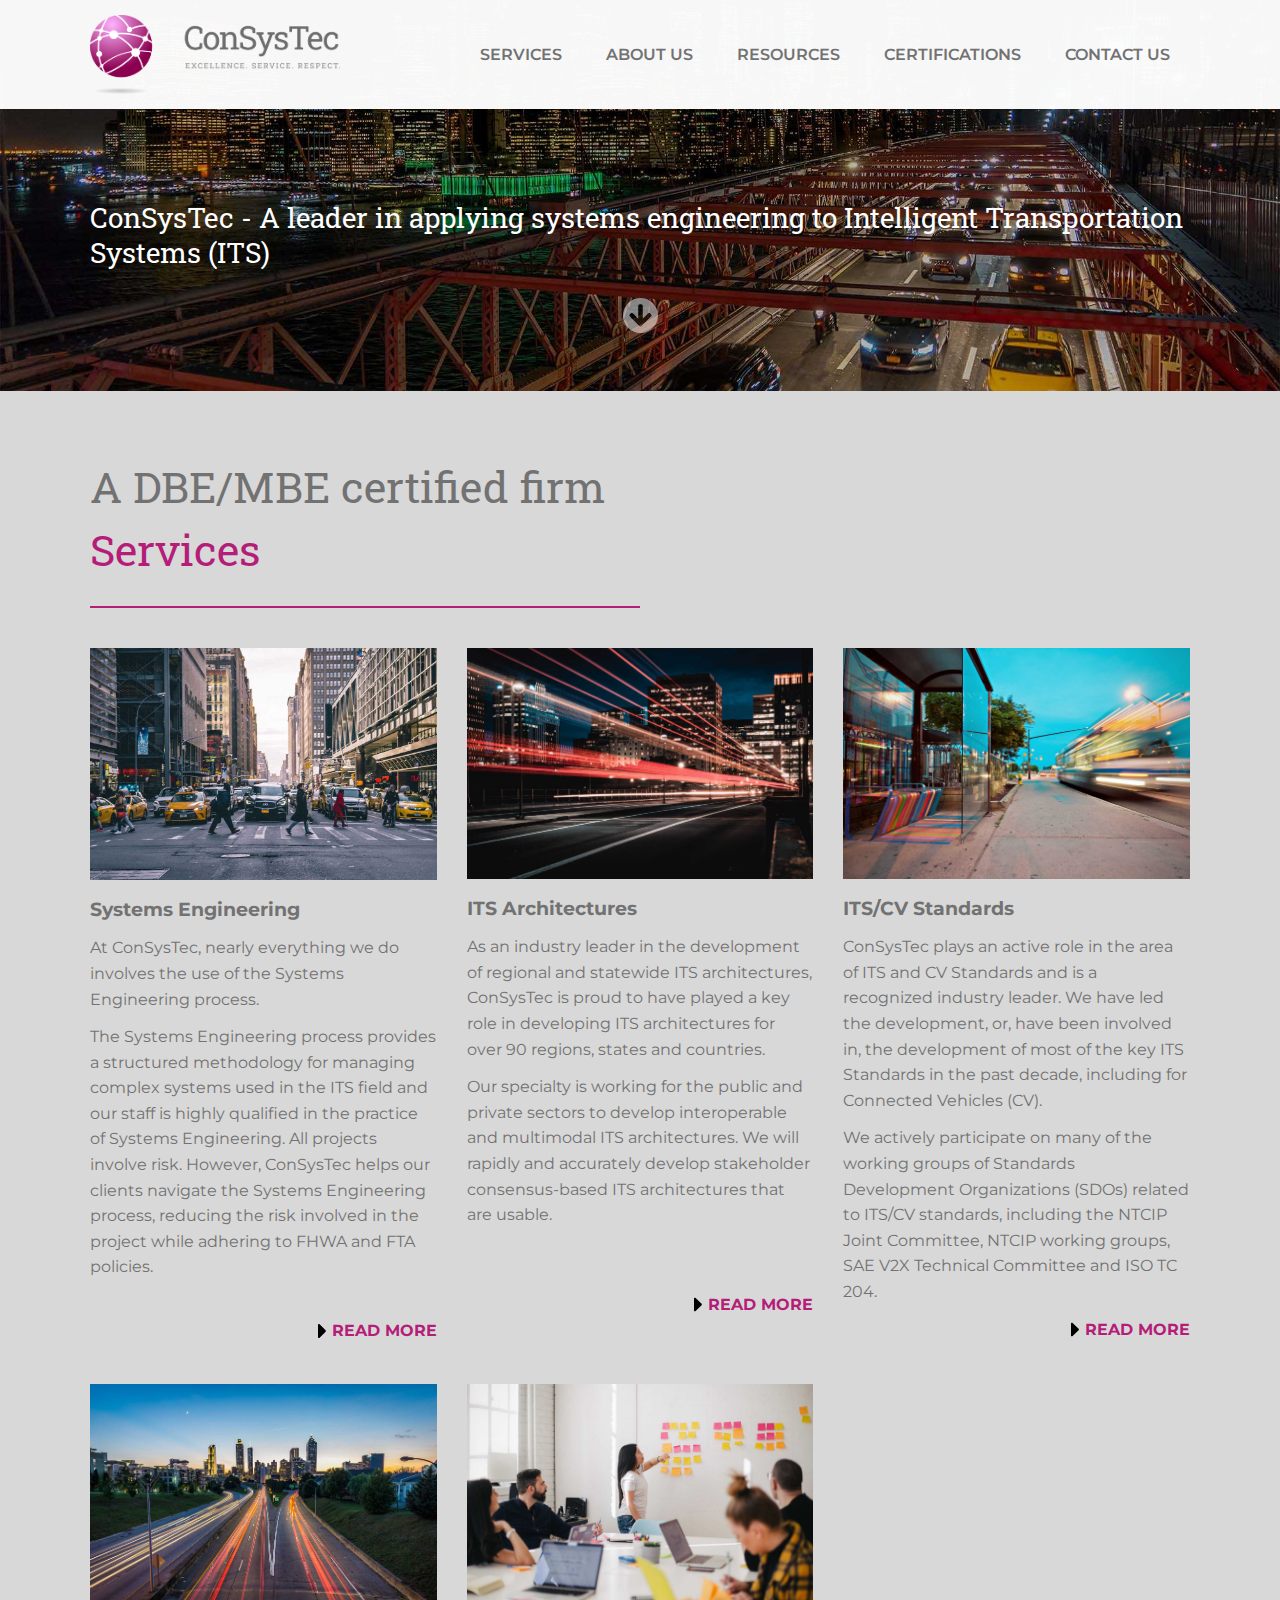
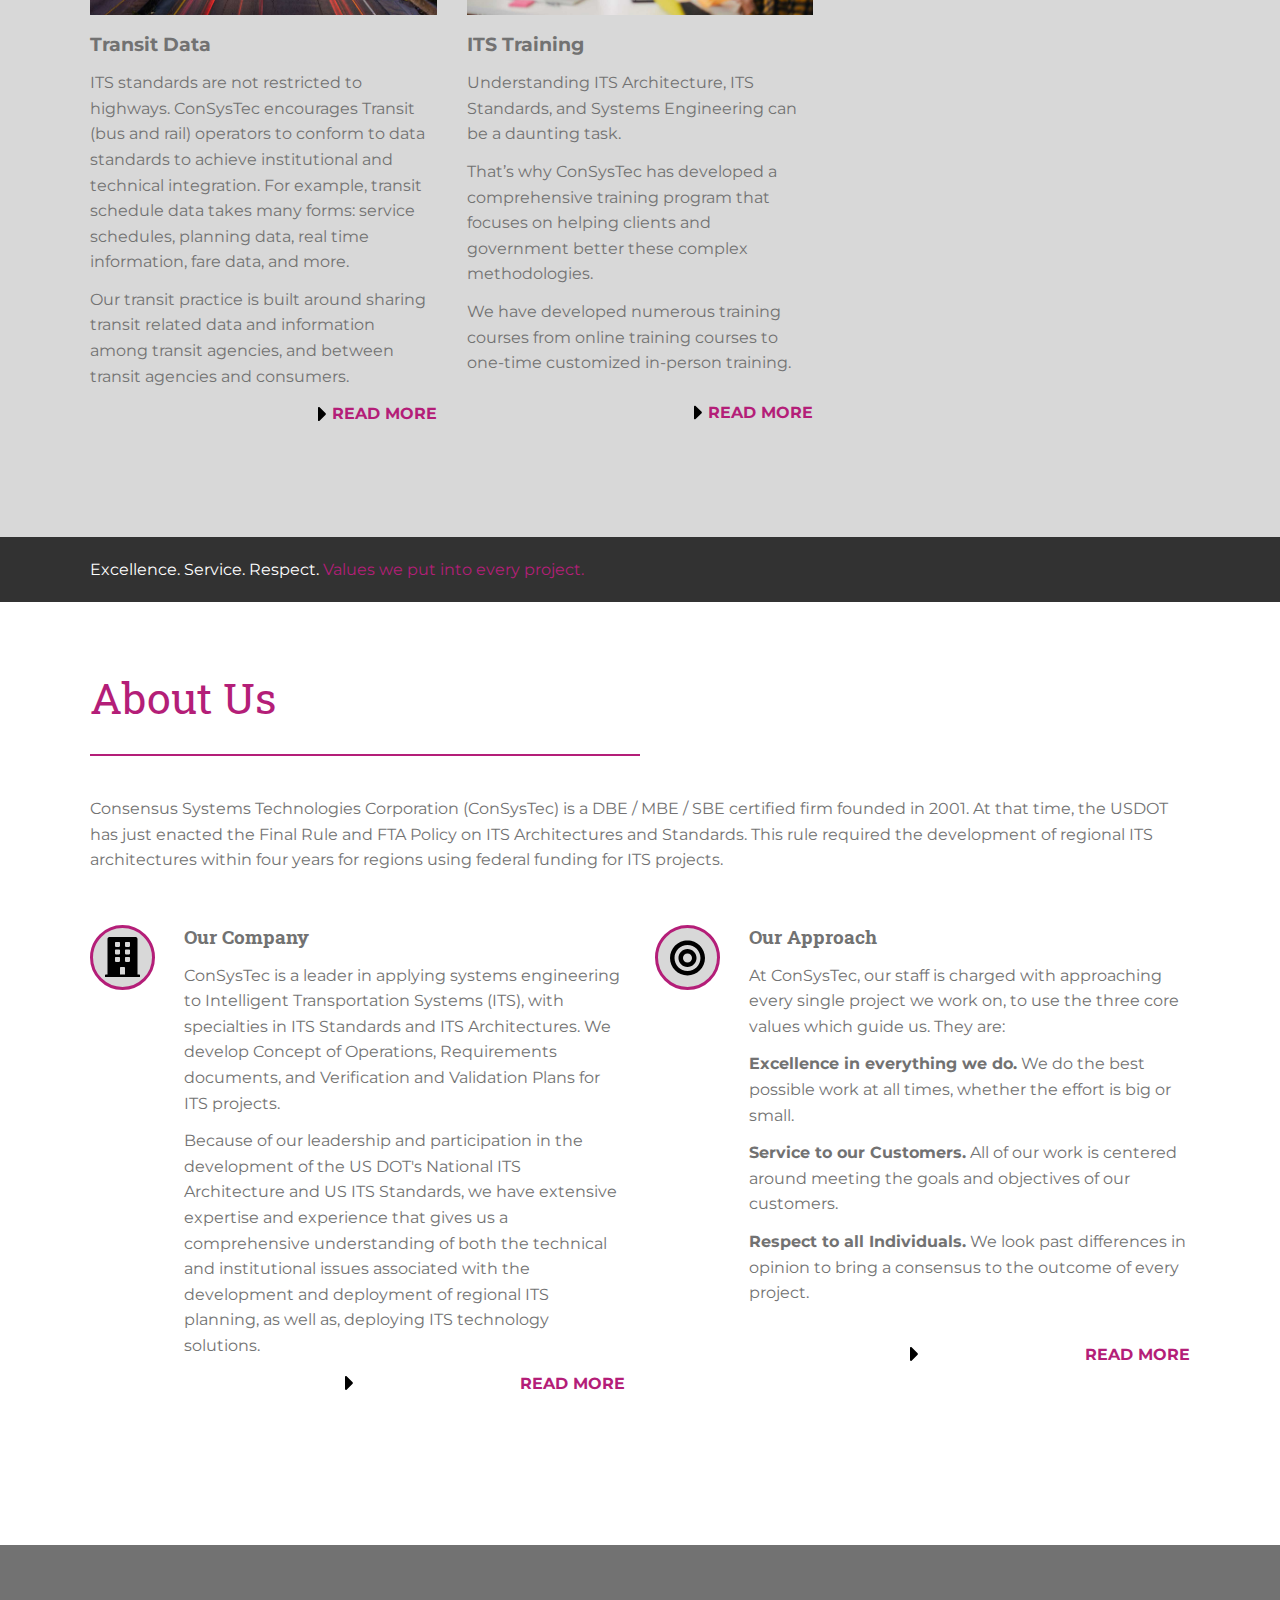
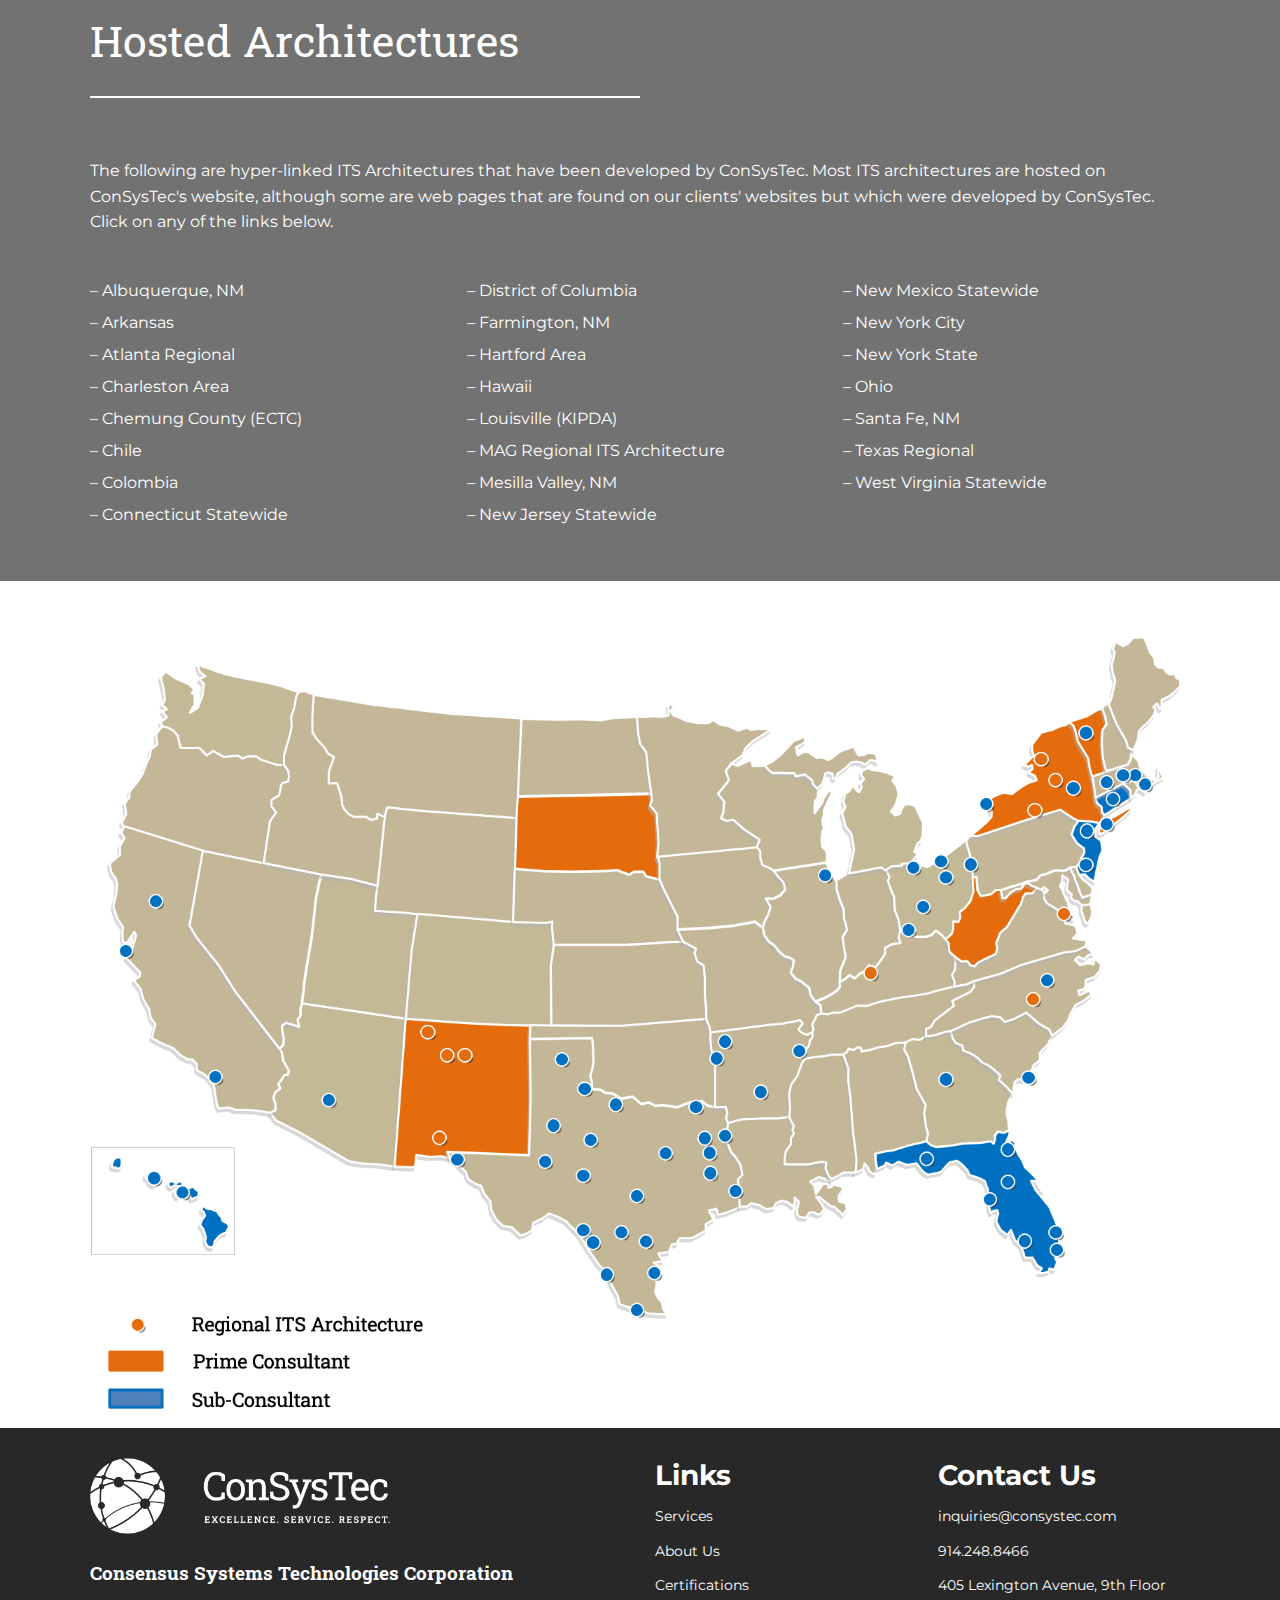
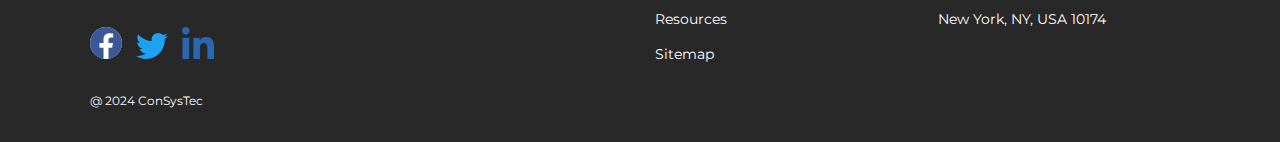
<file: index.html>
<!DOCTYPE html>
<html lang="en">

<head>
  <meta charset="utf-8" />
  <!-- Mobile Specific Data -->
  <meta name="viewport" content="width=device-width, initial-scale=1.0" />
  <meta http-equiv="X-UA-Compatible" content="ie=edge" />
  <title>ConSysTec</title>

  <link rel="stylesheet" href="assets/css/normalize.css" />
  <!-- Google Fonts -->
  <link rel="preconnect" href="https://fonts.googleapis.com" />
  <link rel="preconnect" href="https://fonts.gstatic.com" crossorigin />
  <link
    href="https://fonts.googleapis.com/css2?family=Montserrat:wght@400;700&family=Roboto+Slab:wght@400;700&display=swap"
    rel="stylesheet" />
  <!-- Load skeleton css -->
  <link rel="stylesheet" href="assets/css/bootstrap-grid.css" />
  <!-- Load Stylesheet -->
  <link rel="stylesheet" href="assets/css/main.css" />
  <!-- IcoFont -->
  <link rel="stylesheet" href="assets/css/icofont.min.css" />
</head>

<body id="top">
  <header class="site-header">
    <div class="container">
      <div class="row">
        <div class="col-md-12 header-left">
          <div class="site-branding">
            <a href="index.html" class="logo-link" tabindex="0">
              <img src="images/logo.png" alt="Logo" />
            </a>
          </div>
          <!-- .site-branding -->
          <nav class="site-navigation">
            <ul class="main-nav">
              <li><a href="services.html">Services</a></li>
              <li><a href="about-us.html">About Us</a></li>
              <li><a href="resources.html">Resources</a></li>
              <li><a href="certifications.html">Certifications</a></li>
              <li><a class="ct-contact" href="#footer">Contact Us</a></li>
            </ul>
          </nav>
          <a href="#"><span class="icofont-navigation-menu mobile-icon js-mobile-close-icon"></span></a>
        </div>
        <!-- .col-md-12 -->
      </div>
      <!-- .row -->
    </div>
    <!-- .container -->
  </header>
  <nav class="mobile-navigation">
    <ul class="main-nav">
      <li><a href="services.html">Services</a></li>
      <li><a href="about-us.html">About Us</a></li>
      <li><a href="resources.html">Resources</a></li>
      <li><a href="certifications.html">Certifications</a></li>
      <li><a class="ct-contact" href="#footer">Contact Us</a></li>
    </ul>
    <span class="icofont-plus menu-close-icon js-menu-close-icon"></span>
  </nav>

  <div class="ct-banner-section-home" style="background-image: url('images/pexels-pierre-blache-3277735.jpg')">
    <div class="container">
      <div class="row">
        <div class="col-md-12">
          <div class="ct-banner-content">
            <h2>
              ConSysTec - A leader in applying systems engineering to
              Intelligent Transportation Systems (ITS)
            </h2>

            <!-- <a href="#"
                ><span class="ct-button ct-btn-grad">Learn More</span></a
              > -->

            <span class="ct-arrow-img-home"><a class="arrow-down" href="#services"><img
                  src="images/arrow-circle-down-solid.svg" alt="Arrow" /></a></span>
          </div>
          <!-- .ct-banner-content -->
        </div>
        <!-- .col-md-12 -->
      </div>
      <!-- .row -->
    </div>
    <!-- .container -->
  </div>
  <!-- .ct-banner-section -->

  <div class="ct-service-area ct-spacing" id="services">
    <div class="container">
        <h1 class="text-center">A DBE/MBE certified firm</h1>
      <div class="ct-heading">
        <h1>Services</h1>
        <span class="ct-divider"></span>
      </div>
      <div class="row">
        <div class="col-md-4">
          <div class="ct-service clearfix">
            <img src="images/joseph-cooper-lEwc9W5eLH0-unsplash-home.jpg" alt="Image" />
            <h3>Systems Engineering</h3>
            <p>
              At ConSysTec, nearly everything we do involves the use of the
              Systems Engineering process.
            </p>
            <p>
              The Systems Engineering process provides a structured
              methodology for managing complex systems used in the ITS field
              and our staff is highly qualified in the practice of Systems
              Engineering. All projects involve risk. However, ConSysTec helps
              our clients navigate the Systems Engineering process, reducing
              the risk involved in the project while adhering to FHWA and FTA policies.
            </p>
            <div class="ct-read-more" style="margin-top: 38px">
              <img src="images/caret-right-solid.svg" alt="Image" /><a href="services.html#SE">Read More</a>
            </div>
          </div>
          <!-- .ct-service -->
        </div>
        <!-- .col-md-4 -->
        <div class="col-md-4">
          <div class="ct-service clearfix">
            <img src="images/marc-olivier-jodoin-NqOInJ-ttqM-unsplash1.jpg" alt="Image" />
            <h3>ITS Architectures</h3>
            <p>
              As an industry leader in the development of regional and
              statewide ITS architectures, ConSysTec is proud to have played a
              key role in developing ITS architectures for over 90 regions, states
              and countries.
            </p>
            <p>
              Our specialty is working for the public and private sectors to
              develop interoperable and multimodal ITS architectures. We will
              rapidly and accurately develop stakeholder consensus-based ITS
              architectures that are usable.
            </p>
            <div class="ct-read-more" style="margin-top: 64px">
              <img src="images/caret-right-solid.svg" alt="Image" /><a href="services.html#architecture">Read More</a>
            </div>
          </div>
          <!-- .ct-service -->
        </div>
        <!-- .col-md-4 -->
        <div class="col-md-4">
          <div class="ct-service clearfix">
            <img src="images/scott-webb-Ms6bSWTcVkg-unsplash1.jpg" alt="Image" />
            <h3>ITS/CV Standards</h3>
            <p>
              ConSysTec plays an active role in the area of ITS and CV Standards and
              is a recognized industry leader. We have led the development,
              or, have been involved in, the development of most of the key
              ITS Standards in the past decade, including for Connected
              Vehicles (CV).
            </p>
            <p>
              We actively participate on many of the working groups of
              Standards Development Organizations (SDOs) related to ITS/CV
              standards, including the NTCIP Joint Committee, NTCIP working
              groups, SAE V2X Technical Committee and ISO TC 204.
            </p>
            <div class="ct-read-more">
              <img src="images/caret-right-solid.svg" alt="Image" /><a href="services.html#standard">Read More</a>
            </div>
          </div>
          <!-- .ct-service -->
        </div>
        <!-- .col-md-4 -->
        <div class="col-md-4">
          <div class="ct-service clearfix">
            <img src="images/joey-kyber-45FJgZMXCK8-unsplash1.jpg" alt="Image" />
            <h3>Transit Data</h3>
            <p>
              ITS standards are not restricted to highways. ConSysTec
              encourages Transit (bus and rail) operators to conform to data
              standards to achieve institutional and technical integration.
              For example, transit schedule data takes many forms: service
              schedules, planning data, real time information, fare data, and
              more.
            </p>
            <p>
              Our transit practice is built around sharing transit related
              data and information among transit agencies, and between transit
              agencies and consumers.
            </p>

            <div class="ct-read-more">
              <img src="images/caret-right-solid.svg" alt="Image" /><a href="services.html#transit">Read More</a>
            </div>
          </div>
          <!-- .ct-service -->
        </div>
        <!-- .col-md-4 -->
        <div class="col-md-4">
          <div class="ct-service clearfix">
            <img src="images/leon-Oalh2MojUuk-unsplash.jpg" alt="Image" />
            <h3>ITS Training</h3>
            <p>
              Understanding ITS Architecture, ITS Standards, and Systems
              Engineering can be a daunting task.
            </p>
            <p>
              That’s why ConSysTec has developed a comprehensive training
              program that focuses on helping clients and government better
              these complex methodologies.
            </p>
            <p>
              We have developed numerous training courses from online training
              courses to one-time customized in-person training.
            </p>

            <div class="ct-read-more" style="margin-top: 24px">
              <img src="images/caret-right-solid.svg" alt="Image" /><a href="services.html#training">Read More</a>
            </div>
          </div>
          <!-- .ct-service -->
        </div>
        <!-- .col-md-4 -->
      </div>
      <!-- .row -->
    </div>
    <!-- .container -->
  </div>
  <!-- .ct-service-area -->

  <div class="ct-cta-section">
    <div class="container">
      <div class="row ct-vertical-align">
        <div class="col-md-8">
          <p style="color: #fff">
            Excellence. Service. Respect.
            <span style="color: #b41e78">Values we put into every project.</span>
          </p>
        </div>
        <!-- .col-md-8 -->
        <div class="col-md-4 cta-btn clearfix">
          <!-- <a href="#"
              ><span class="ct-button ct-btn-grad">Learn More</span>
            </a> -->
        </div>
        <!-- .col-md-4 -->
      </div>
      <!-- .row -->
    </div>
    <!-- .container -->
  </div>
  <!-- .ct-cta-section -->

  <div class="container ct-spacing">
    <div class="ct-heading">
      <h1>About Us</h1>
      <span class="ct-divider"></span>
      <p>
        Consensus Systems Technologies Corporation (ConSysTec) is a DBE / MBE
        / SBE certified firm founded in 2001. At that time, the USDOT has just
        enacted the Final Rule and FTA Policy on ITS Architectures and Standards.
        This rule required the development of regional ITS architectures within
        four years for regions using federal funding for ITS projects.
      </p>
    </div>
    <!-- .ct-heading -->
    <div class="row ct-about-section">
      <div class="col-md-1">
        <div class="ct-img-icon ct-building-icon">
          <img src="images/building-solid.svg" alt="Image" />
        </div>
      </div>
      <!-- .col-md-1 -->
      <div class="col-md-5">
        <h3>Our Company</h3>
        <p>
          ConSysTec is a leader in applying systems engineering to Intelligent
          Transportation Systems (ITS), with specialties in ITS Standards and
          ITS Architectures. We develop Concept of Operations, Requirements
          documents, and Verification and Validation Plans for ITS projects.
        </p>
        <p>
          Because of our leadership and participation in the development of the US
          DOT's National ITS Architecture and US ITS Standards, we have
          extensive expertise and experience that gives us a comprehensive
          understanding of both the technical and institutional issues
          associated with the development and deployment of regional ITS
          planning, as well as, deploying ITS technology solutions.
        </p>

        <div class="ct-read-more">
          <img src="images/caret-right-solid.svg" alt="Image" /><a href="about-us.html">Read More</a>
        </div>
      </div>
      <!-- .col-md-5 -->

      <div class="col-md-1">
        <div class="ct-img-icon">
          <img src="images/bullseye-solid.svg" alt="Image" />
        </div>
      </div>
      <!-- .col-md-1 -->
      <div class="col-md-5">
        <h3>Our Approach</h3>
        <p>
          At ConSysTec, our staff is charged with approaching every single
          project we work on, to use the three core values which guide us.
          They are:
        </p>
        <p>
          <b>Excellence in everything we do.</b> We do the best possible work
          at all times, whether the effort is big or small.
        </p>
        <p>
          <b>Service to our Customers.</b> All of our work is centered around
          meeting the goals and objectives of our customers.
        </p>
        <p>
          <b>Respect to all Individuals.</b> We look past differences in
          opinion to bring a consensus to the outcome of every project.
        </p>

        <div class="ct-read-more" style="margin-top: 36px">
          <img src="images/caret-right-solid.svg" alt="Image" /><a href="about-us.html">Read More</a>
        </div>
      </div>
      <!-- .col-md-5 -->
    </div>
    <!-- .row -->
  </div>
  <!-- .container -->

  <div class="ct-dark-bg">
    <div class="container ct-spacing section-ha">
      <div class="ct-heading ct-ha">
        <h1>Hosted Architectures</h1>
        <span class="ct-divider"></span>
        <p>
          The following are hyper-linked ITS Architectures that have been
          developed by ConSysTec. Most ITS architectures are hosted on
          ConSysTec's website, although some are web pages that are found on
          our clients' websites but which were developed by ConSysTec. Click
          on any of the links below.
        </p>
      </div>
      <!-- .ct-heading -->
      <div class="row ct-ha-content">
        <div class="col-md-4 host-links">
          <ul>
            <li>
              <a href="http://www.consystec.com/ampa2022/web/index.htm" target="_blank"
                title="Albuquerque Regional ITS Architecture">– Albuquerque, NM</a>
            </li>
            <li>
              <a href="http://www.consystec.com/arkansas/default.htm" target="_blank"
                title="Arkansas Regional ITS Architectures">– Arkansas</a>
            </li>
            <li>
              <a href="http://itsarchitecture.atlantaregional.org/" target="_blank"
                title="Atlanta Regional ITS Architectures">– Atlanta Regional</a>
            </li>
            <li>
              <a href="http://www.consystec.com/chats2023/web/" target="_blank"
                title="Charleston Area Regional ITS Architecture">– Charleston Area</a>
            </li>
            <li>
              <a href="https://consystec.com/ectc2022/web/index.htm" target="_blank"
                title="ECTC Regional ITS Architecture">– Chemung County (ECTC)</a>
            </li>
            <li>
              <a href="http://www.consystec.com/chile/web/chile/intro.htm" target="_blank"
                title="Chile National ITS Architecture">– Chile</a>
            </li>
            <li>
              <a href="http://www.consystec.com/colombia/web/index.htm" target="_blank"
                title="BORRADOR Arquitectura Nacional ITS de Colombia">– Colombia</a>
            </li>
            <li>
              <a href="http://consystec.com/ct2023/web/index.htm" target="_blank"
                title="Connecticut Statewide ITS Architecture">– Connecticut Statewide</a>
            </li>
          </ul>
        </div>
        <!-- .col-md-4 -->

        <div class="col-md-4 host-links">
          <ul>
            <li>
              <a href="http://www.consystec.com/ddot/web/index.htm" target="_blank"
                title="District of Columbia ITS Architecture">– District of Columbia</a>
            </li>
            <li>
              <a href="http://www.consystec.com/farmington2022/web/index.htm" target="_blank"
                title="Farmington ITS Architecture Update">– Farmington, NM</a>
            </li>
            <li>
              <a href="http://www.consystec.com/hartfordupdate/web/index.htm" target="_blank"
                title="Hartford Area Regional ITS Architecture">– Hartford Area</a>
            </li>
            <li>
              <a href="http://www.consystec.com/hawaii/default.htm" target="_blank"
                title="Hawaii Statewide Regional ITS Architecture">– Hawaii</a>
            </li>
            <li>
              <a href="http://www.consystec.com/kipda/web/index.htm" target="_blank"
                title="KIPDA Regional ITS Architecture">– Louisville (KIPDA)</a>
            </li>
            <li>
              <a href="http://www.consystec.com/mag2019/web/" target="_blank" title="MAG Regional ITS Architectures">–
                MAG Regional ITS Architecture</a>
            </li>
            <li>
              <a href="http://www.consystec.com/mesillavalley/web/index.htm" target="_blank"
                title="Mesilla Valley, NM Regional ITS Architecture">– Mesilla Valley, NM</a>
            </li>
            <li>
              <a href="http://www.consystec.com/nj2023/web/index.htm" target="_blank"
                title="New Jersey Statewide ITS Architecture">– New Jersey Statewide</a>
            </li>
          </ul>
        </div>
        <!-- .col-md-4 -->

        <div class="col-md-4 host-links">
          <ul>
            <li>
              <a href="http://www.consystec.com/nm2019/web/index.htm" target="_blank"
                title="New Mexico Statewide ITS Architecture">– New Mexico Statewide</a>
            </li>
            <li>
              <a href="http://www.consystec.com/nycsra2022/web/" target="_blank"
                title="New York City Sub-Regional ITS Architecture">– New York City</a>
            </li>
            <li>
              <a href="http://www.consystec.com/newyork/default.htm" target="_blank"
                title="New York Statewide and Regional ITS Architectures">– New York State</a>
            </li>
            <li>
              <a href="http://www.consystec.com/ohio/index.htm" target="_blank" title="Ohio ITS Architectures">–
                Ohio</a>
            </li>
            <li>
              <a href="http://www.consystec.com/santafe2019/web/index.htm" target="_blank"
                title="Santa Fe Regional ITS Architecture Update">– Santa Fe, NM</a>
            </li>
            <li>
              <a href="http://www.consystec.com/texas/default.htm" target="_blank"
                title="Texas Regional ITS Architecture">– Texas Regional</a>
            </li>
            <li>
              <a href="http://www.consystec.com/westvirginia/web/_regionhome.htm" target="_blank"
                title="West Virginia Statewide ITS Architecture">– West Virginia Statewide</a>
            </li>
          </ul>
        </div>
        <!-- .col-md-4 -->
      </div>
      <!-- .row -->
    </div>
    <!-- .container -->
  </div>
  <!-- .ct-dark-bg -->
  
    <div class="ct-map">
      <div class="container">
        <div class="row">
          <img src="images/Map.png" alt="ConSysTec-map">
        </div>
      </div>
    </div>

  <footer class="footer ct-spacing" id="footer">
    <div class="container">
      <div class="row">
        <div class="col-md-6">
          <div class="ct-about-footer">
            <a href="#top">
              <img src="images/final_logo_reversed.png" alt="Logo" />
            </a>
            <div class="ct-heading">
              <h3 class="ct-header ct-title">
                Consensus Systems Technologies Corporation
              </h3>
            </div>

            <div class="ct-social">
              <a href="https://www.facebook.com/ConSysTecITS" target="_blank"><img src="images/facebook-brands.svg"
                  alt="fb" /></a>
              <a href="https://twitter.com/consystec" target="_blank"><img src="images/twitter-brands.svg"
                  alt="tw" /></a>
              <a href="https://www.linkedin.com/company/consensus-systems-technologies/" target="_blank"><img
                  src="images/linkedin-in-brands.svg" alt="in" /></a>
            </div>

            <span class="copyright">@ 2024 ConSysTec</span>
          </div>
        </div>
        <!-- .col-md-5 -->
        <div class="col-md-3">
          <div class="ct-heading">
            <h2 class="ct-header ct-title">Links</h2>
          </div>
          <p><a href="services.html">Services</a></p>
          <p><a href="about-us.html">About Us</a></p>
		  <p><a href="certifications.html">Certifications</a></p>
          <p><a href="resources.html">Resources</a></p>
          <p><a href="#">Sitemap</a></p>
        </div>
        <!-- .col-md-3 -->
        <div class="col-md-3">
          <div class="ct-heading">
            <h2 class="ct-header ct-title">Contact Us</h2>
          </div>
          <p><a href="contactus.php">inquiries@consystec.com</a></p>
          <p>914.248.8466</p>
          <p>405 Lexington Avenue, 9th Floor</p>
          <p>New York, NY, USA 10174</p>
        </div>
        <!-- .col-md-3 -->
      </div>
    </div>
    <!-- .container -->
  </footer>

  <!-- Load javascript files -->
  <script src="assets/js/jquery-3.5.1.min.js"></script>
  <script src="assets/js/jquery-custom.js"></script>
</body>

</html>
</file>
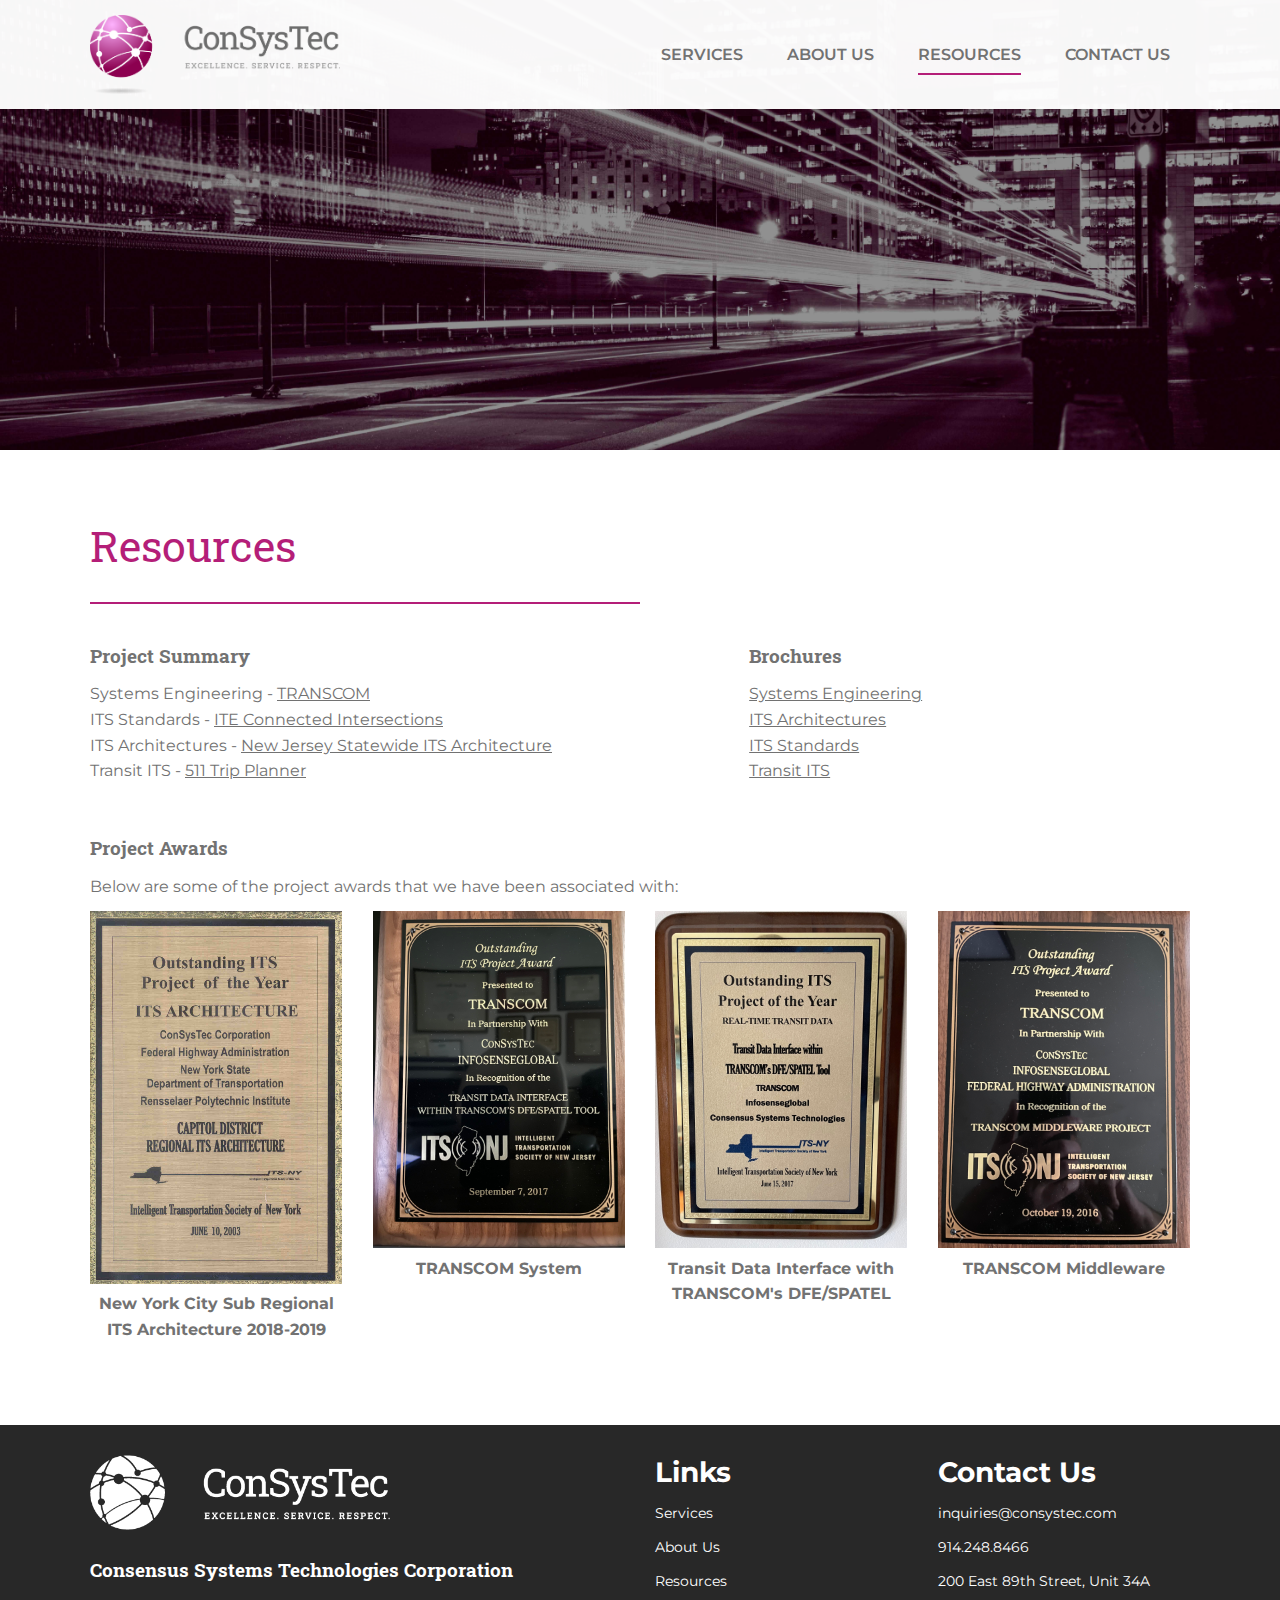
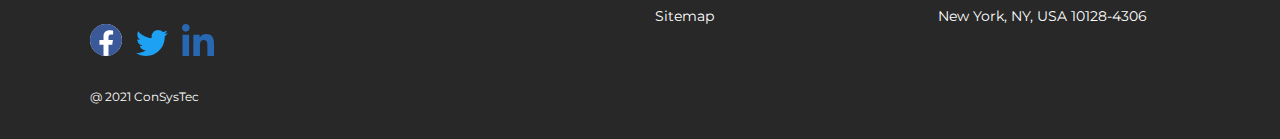
<file: resourses.html>
<!DOCTYPE html>
<html lang="en">
  <head>
    <meta charset="utf-8" />
    <!-- Mobile Specific Data -->
    <meta name="viewport" content="width=device-width, initial-scale=1.0" />
    <meta http-equiv="X-UA-Compatible" content="ie=edge" />
    <title>ConSysTec</title>

    <link rel="stylesheet" href="assets/css/normalize.css" />
    <!-- Google Fonts -->
    <link rel="preconnect" href="https://fonts.googleapis.com" />
    <link rel="preconnect" href="https://fonts.gstatic.com" crossorigin />
    <link
      href="https://fonts.googleapis.com/css2?family=Montserrat:wght@400;700&family=Roboto+Slab:wght@400;700&display=swap"
      rel="stylesheet"
    />
    <!-- Load skeleton css -->
    <link rel="stylesheet" href="assets/css/bootstrap-grid.css" />
    <!-- Load Stylesheet -->
    <link rel="stylesheet" href="assets/css/main.css" />
    <!-- IcoFont -->
    <link rel="stylesheet" href="assets/css/icofont.min.css" />
  </head>
  <body>
    <header class="site-header">
      <div class="container">
        <div class="row">
          <div class="col-md-12 header-left">
            <div class="site-branding">
              <a href="index.html"><img src="images/logo.png" alt="Logo" /></a>
            </div>
            <!-- .site-branding -->
            <nav class="site-navigation">
              <ul class="main-nav">
                <li><a href="services.html">Services</a></li>
                <li><a href="about-us.html">About Us</a></li>
                <li class="active"><a href="resourses.html">Resources</a></li>
                <li><a class="ct-contact" href="#footer">Contact Us</a></li>
              </ul>
            </nav>
            <a href="#"
              ><span
                class="icofont-navigation-menu mobile-icon js-mobile-close-icon"
              ></span
            ></a>
          </div>
          <!-- .col-md-12 -->
        </div>
        <!-- .row -->
      </div>
      <!-- .container -->
    </header>
    <nav class="mobile-navigation">
      <ul class="main-nav">
        <li><a href="#">Services</a></li>
        <li><a href="#">About Us</a></li>
        <li><a href="#">Resources</a></li>
        <li><a href="#">Contact Us</a></li>
      </ul>
      <span class="icofont-plus menu-close-icon js-menu-close-icon"></span>
    </nav>

    <div
      class="ct-banner-section"
      style="
        background-image: url('images/marc-olivier-jodoin-NqOInJ-ttqM-unsplashDUO.jpg');
      "
    ></div>
    <!-- .ct-banner-section -->

    <div class="container ct-spacing">
      <div class="ct-heading">
        <h1>Resources</h1>
        <span class="ct-divider"></span>
      </div>
      <!-- .ct-heading -->
      <div class="row ct-resources-section">
        <div class="col-md-7">
          <h3>Project Summary</h3>
          <p>
            Systems Engineering - <a href="images/images-2/TRANSCOM ConOps Summary Flyer - 210909.pdf">TRANSCOM</a> <br />
            ITS Standards - <a href="images/images-2/ITE Connected Intersections Project Summary Flyer - 210901.pdf">ITE Connected Intersections</a> <br />
            ITS Architectures - <a href="images/images-2/State of NJ ITS Architecture Summary Flyer - 210901.pdf">New Jersey Statewide ITS Architecture</a> <br />
            Transit ITS - <a href="images/images-2/511NY Trip Planner Project Summary Flyer - 210901.pdf">511 Trip Planner</a>
          </p>
        </div>
        <!-- .col-md-7 -->

        <div class="col-md-5">
          <h3>Brochures</h3>
          <p>
            <a href="images/images-2/ConSysTec Systems Engineering Brochure.pdf">Systems Engineering </a><br />
            <a href="images/images-2/ConSysTec Architecture Brochure.pdf">ITS Architectures </a><br />
            <a href="images/images-2/ConSysTec Standards Brochure.pdf">ITS Standards</a> <br />
            <a href="images/images-2/Consystec Transit Brochure.pdf">Transit ITS</a>
          </p>
        </div>
        <!-- .col-md-5 -->

        <div class="col-md-12">
          <div class="ct-awards">
            <h3>Project Awards</h3>
            <p>
              Below are some of the project awards that we have been associated
              with:
            </p>
          </div>
        </div>

        <div class="col-md-3 ct-awards-img">
          <img src="images/images-2/2013ITSNY.jpg" alt="Transcom Middleware">
          <p><b>New York City Sub Regional ITS Architecture 2018-2019</b></p>
        </div>
        <div class="col-md-3 ct-awards-img">
          <img src="images/images-2/2017ITSNJ.jpeg" alt="Transcom Middleware">
          <p><b>TRANSCOM System</b></p>
        </div>
        <div class="col-md-3 ct-awards-img">
          <img src="images/images-2/2017ITSNY.jpeg" alt="Transcom Middleware">
          <p><b>Transit Data Interface with TRANSCOM's DFE/SPATEL</b></p>
        </div>
        <div class="col-md-3 ct-awards-img">
          <img src="images/images-2/2016ITSNJ.jpg" alt="Transcom Middleware">
          <p><b>TRANSCOM Middleware</b></p>
        </div>
      </div>
      <!-- .row -->
    </div>
    <!-- .container -->

    <footer class="footer ct-spacing" id="footer">
      <div class="container">
        <div class="row">
          <div class="col-md-6">
            <div class="ct-about-footer">
              <img src="images/final_logo_reversed.png" alt="Logo" />
              <div class="ct-heading">
                <h3 class="ct-header ct-title">
                  Consensus Systems Technologies Corporation
                </h3>
              </div>

              <div class="ct-social">
                <a href="#"
                  ><img src="images/facebook-brands.svg" alt="fb"
                /></a>
                <a href="#"><img src="images/twitter-brands.svg" alt="tw" /></a>
                <a href="#"
                  ><img src="images/linkedin-in-brands.svg" alt="in"
                /></a>
              </div>

              <span class="copyright">@ 2021 ConSysTec</span>
            </div>
          </div>
          <!-- .col-md-5 -->
          <div class="col-md-3">
            <div class="ct-heading">
              <h2 class="ct-header ct-title">Links</h2>
            </div>
            <p><a href="#">Services</a></p>
            <p><a href="#">About Us</a></p>
            <p><a href="#">Resources</a></p>
            <p><a href="#">Sitemap</a></p>
          </div>
          <!-- .col-md-3 -->
          <div class="col-md-3">
            <div class="ct-heading">
              <h2 class="ct-header ct-title">Contact Us</h2>
            </div>
            <p>inquiries@consystec.com</p>
            <p>914.248.8466</p>
            <p>200 East 89th Street, Unit 34A</p>
            <p>New York, NY, USA 10128-4306</p>
          </div>
          <!-- .col-md-3 -->
        </div>
      </div>
      <!-- .container -->
    </footer>

    <!-- Load javascript files -->
    <script src="assets/js/jquery-3.5.1.min.js"></script>
    <script src="assets/js/jquery-custom.js"></script>
  </body>
</html>
</file>
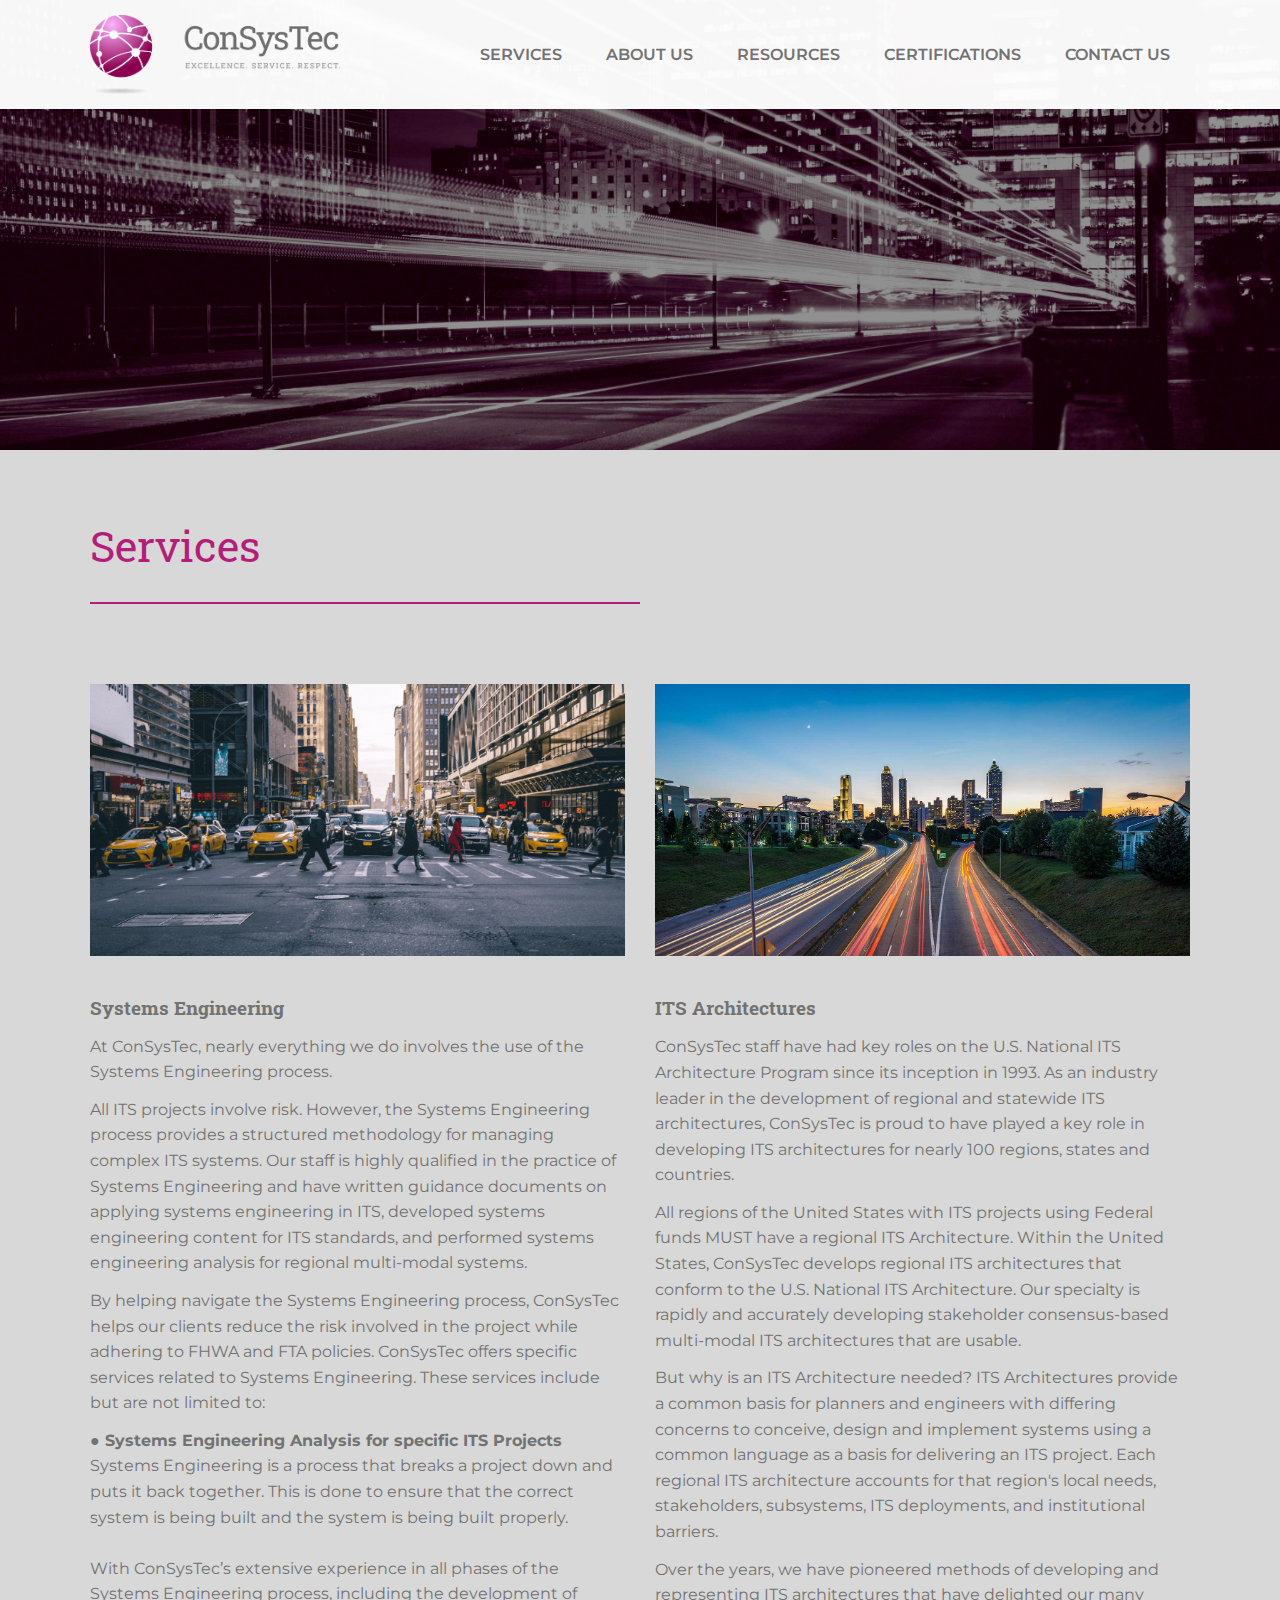
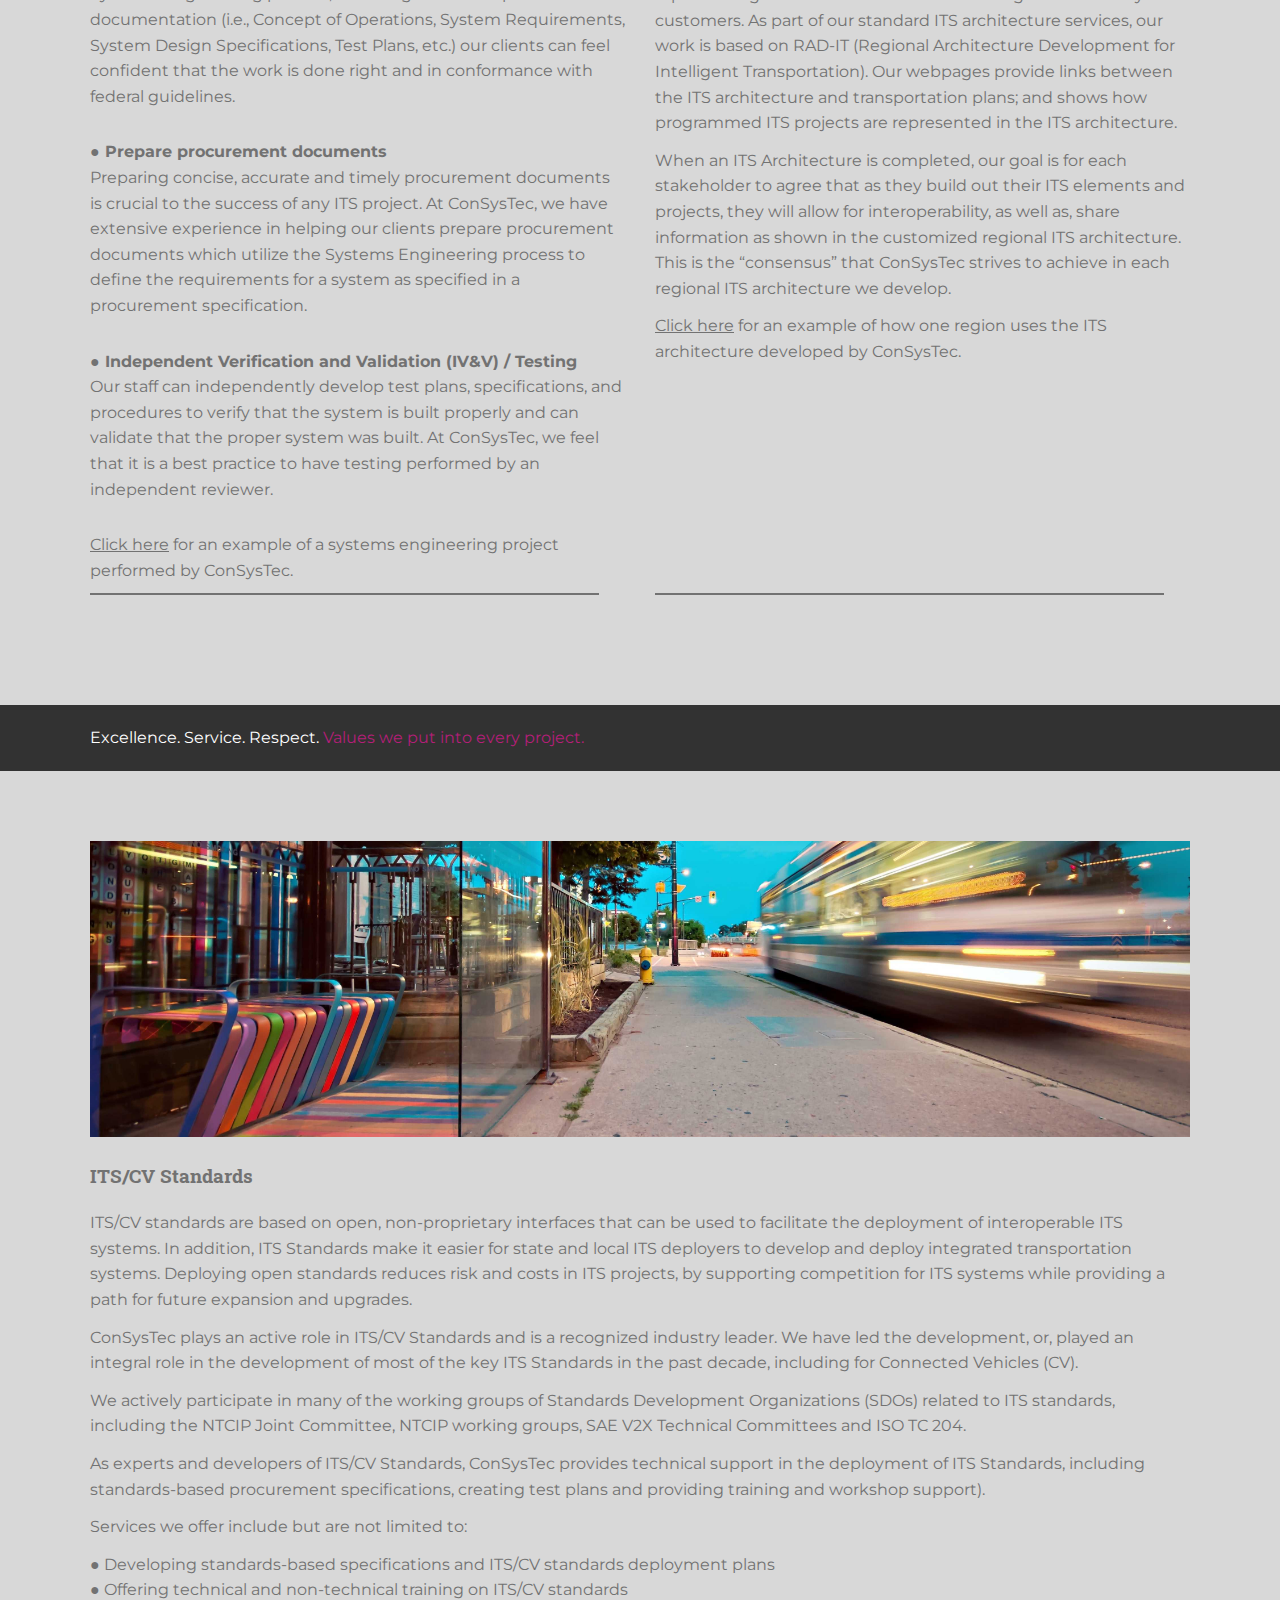
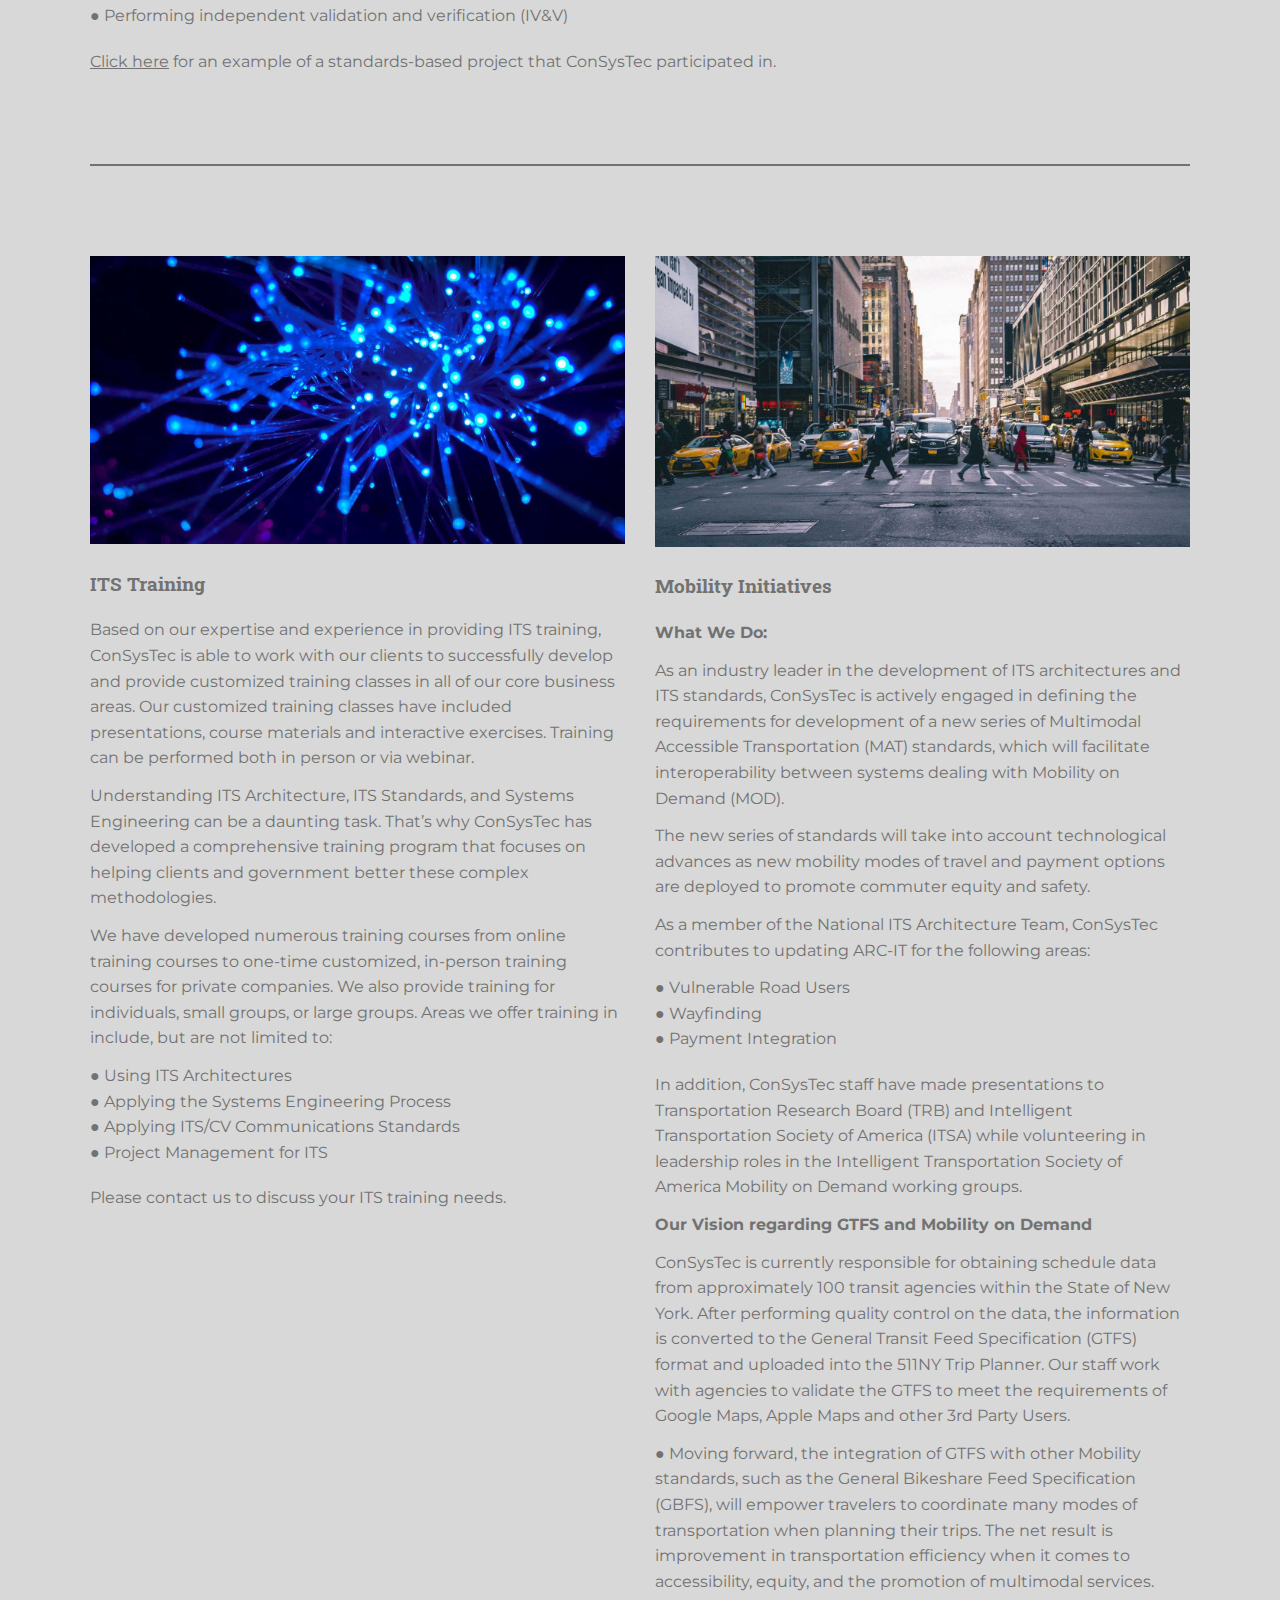
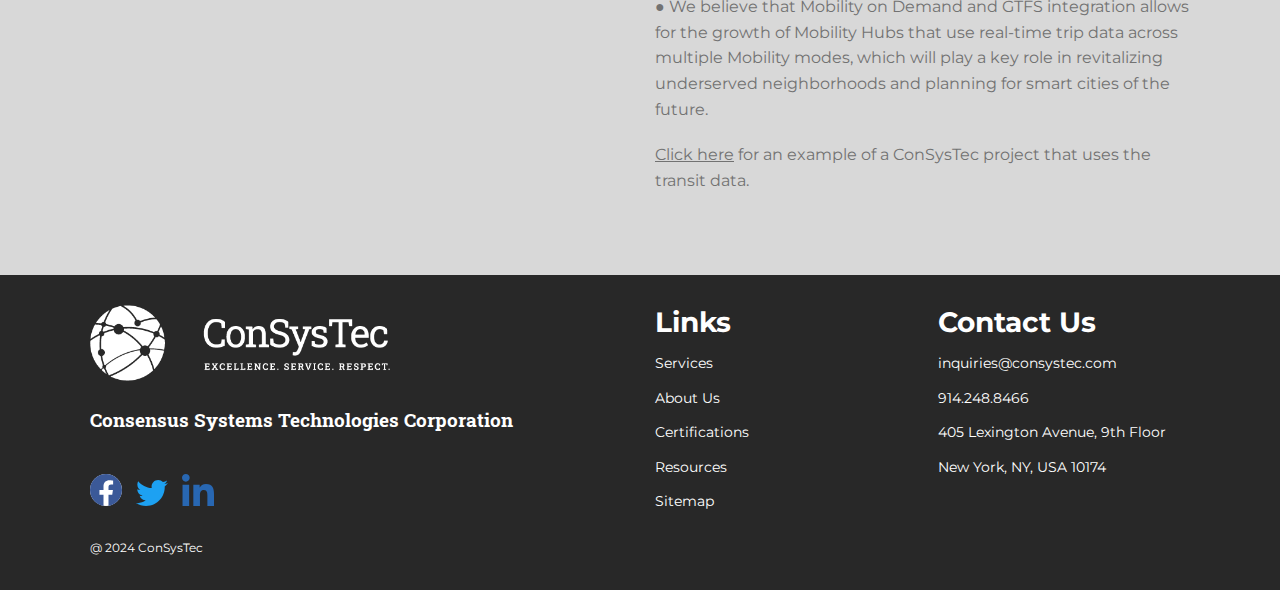
<file: services.html>
<!DOCTYPE html>
<html lang="en">
  <head>
    <meta charset="utf-8" />
    <!-- Mobile Specific Data -->
    <meta name="viewport" content="width=device-width, initial-scale=1.0" />
    <meta http-equiv="X-UA-Compatible" content="ie=edge" />
    <title>ConSysTec</title>

    <link rel="stylesheet" href="assets/css/normalize.css" />
    <!-- Google Fonts -->
    <link rel="preconnect" href="https://fonts.googleapis.com" />
    <link rel="preconnect" href="https://fonts.gstatic.com" crossorigin />
    <link
      href="https://fonts.googleapis.com/css2?family=Montserrat:wght@400;700&family=Roboto+Slab:wght@400;700&display=swap"
      rel="stylesheet"
    />
    <!-- Load skeleton css -->
    <link rel="stylesheet" href="assets/css/bootstrap-grid.css" />
    <!-- Load Stylesheet -->
    <link rel="stylesheet" href="assets/css/main.css" />
    <!-- IcoFont -->
    <link rel="stylesheet" href="assets/css/icofont.min.css" />
  </head>
  <body>
    <header class="site-header">
      <div class="container">
        <div class="row">
          <div class="col-md-12 header-left">
            <div class="site-branding">
              <a href="index.html"><img src="images/logo.png" alt="Logo" /></a>
            </div>
            <!-- .site-branding -->
            <nav class="site-navigation">
              <ul class="main-nav">
                <li><a href="services.html">Services</a></li>
                <li><a href="about-us.html">About Us</a></li>
                <li><a href="resources.html">Resources</a></li>
                <li><a href="certifications.html">Certifications</a></li>
                <li><a class="ct-contact" href="#footer">Contact Us</a></li>
              </ul>
            </nav>
            <a href="#"
              ><span
                class="icofont-navigation-menu mobile-icon js-mobile-close-icon"
              ></span
            ></a>
          </div>
          <!-- .col-md-12 -->
        </div>
        <!-- .row -->
      </div>
      <!-- .container -->
    </header>
    <nav class="mobile-navigation">
      <ul class="main-nav">
          <li><a href="services.html">Services</a></li>
      <li><a href="about-us.html">About Us</a></li>
      <li><a href="resources.html">Resources</a></li>
      <li><a href="certifications.html">Certifications</a></li>
      <li><a class="ct-contact" href="#footer">Contact Us</a></li>
      </ul>
      <span class="icofont-plus menu-close-icon js-menu-close-icon"></span>
    </nav>

    <div
      class="ct-banner-section"
      style="
        background-image: url('images/marc-olivier-jodoin-NqOInJ-ttqM-unsplashDUO.jpg');
      "
    ></div>
    <!-- .ct-banner-section -->

    <div class="ct-services-services">
      <div class="container ct-spacing">
        <div class="ct-heading">
          <h1>Services</h1>
          <span class="ct-divider"></span>
        </div>
        <!-- .ct-heading -->
        <div class="row ct-about-section">
          <div class="col-md-6 ct-border">
            <img
              src="images/joseph-cooper-lEwc9W5eLH0-unsplash.png"
              alt="Image"
            />

            <div class="ct-services-content">
				<a name='SE'></a>
              <h3>Systems Engineering</h3>
              <p>
                At ConSysTec, nearly everything we do involves the use of the
                Systems Engineering process.
              </p>

              <p>
                All ITS projects involve risk. However, the Systems Engineering
                process provides a structured methodology for managing complex
                ITS systems. Our staff is highly qualified in the practice of
                Systems Engineering and have written guidance documents on
                applying systems engineering in ITS, developed systems
                engineering content for ITS standards, and performed systems
                engineering analysis for regional multi-modal systems.
              </p>

              <p>
                By helping navigate the Systems Engineering process, ConSysTec
                helps our clients reduce the risk involved in the project while
                adhering to FHWA and FTA policies. ConSysTec offers specific
				services related to Systems Engineering. These services include
				but are not limited to:
              </p>
              <ul>
                <li>
                  <b>● Systems Engineering Analysis for specific ITS Projects</b
                  ><br />
                  Systems Engineering is a process that breaks a project down
                  and puts it back together. This is done to ensure that the
                  correct system is being built and the system is being built
                  properly.
                  <br /><br />
                  With ConSysTec’s extensive experience in all phases of the
                  Systems Engineering process, including the development of
                  documentation (i.e., Concept of Operations, System
                  Requirements, System Design Specifications, Test Plans, etc.)
                  our clients can feel confident that the work is done right and
                  in conformance with federal guidelines.
                </li>
                <li>
                  <b>● Prepare procurement documents</b><br />
                  Preparing concise, accurate and timely procurement documents
                  is crucial to the success of any ITS project. At ConSysTec, we
                  have extensive experience in helping our clients prepare
                  procurement documents which utilize the Systems Engineering
                  process to define the requirements for a system as specified
                  in a procurement specification.
                </li>
                <li>
                  <b
                    >● Independent Verification and Validation (IV&V) /
                    Testing</b
                  ><br />
                  Our staff can independently develop test plans,
                  specifications, and procedures to verify that the system is
                  built properly and can validate that the proper system was
                  built. At ConSysTec, we feel that it is a best practice to
                  have testing performed by an independent reviewer.
                </li>
              </ul>
              <p>
                <a href="brochures\TRANSCOM ConOps Summary Flyer.pdf">Click here</a> for an example of a systems
                engineering project performed by ConSysTec.
              </p>
            </div>
          </div>
          <!-- .col-md-8 -->
          <div class="col-md-6 ct-border">
            <img src="images/joey-kyber-45FJgZMXCK8-unsplash.jpg" alt="Image" />
            <a name='architecture'></a>
			<h3>ITS Architectures</h3>
            <p>
              ConSysTec staff have had key roles on the U.S. National ITS Architecture
			  Program since its inception in 1993. As an industry leader in the
			  development of regional and statewide ITS architectures, ConSysTec
			  is proud to have played a key role in developing ITS architectures
			  for nearly 100 regions, states and countries.
            </p>

            <p>
              All regions of the United States with ITS projects using Federal
              funds MUST have a regional ITS Architecture. Within the United
              States, ConSysTec develops regional ITS architectures that conform
              to the U.S. National ITS Architecture. Our specialty is rapidly
              and accurately developing stakeholder consensus-based multi-modal
              ITS architectures that are usable.
            </p>

            <p>
              But why is an ITS Architecture needed? ITS Architectures provide a
              common basis for planners and engineers with differing concerns to
              conceive, design and implement systems using a common language as
              a basis for delivering an ITS project. Each regional ITS
              architecture accounts for that region's local needs, stakeholders,
              subsystems, ITS deployments, and institutional barriers.
            </p>

            <p>
              Over the years, we have pioneered methods of developing and
              representing ITS architectures that have delighted our many
              customers. As part of our standard ITS architecture services, our
              work is based on RAD-IT (Regional Architecture Development for
              Intelligent Transportation). Our webpages provide links between
              the ITS architecture and transportation plans; and shows how
              programmed ITS projects are represented in the ITS architecture.
            </p>

            <p>
              When an ITS Architecture is completed, our goal is for each
              stakeholder to agree that as they build out their ITS elements and
              projects, they will allow for interoperability, as well as, share
              information as shown in the customized regional ITS architecture.
              This is the “consensus” that ConSysTec strives to achieve in each
              regional ITS architecture we develop.
            </p>

            <p>
              <a href="brochures\State of NJ ITS Architecture Summary Flyer - 230401.pdf">
			  Click here</a> for an example of how one region uses
              the ITS architecture developed by ConSysTec.
            </p>
          </div>
        </div>
        <!-- .row -->
      </div>
      <!-- .container -->
    </div>
    <!-- .ct-services-services -->

    <div class="ct-cta-section">
      <div class="container">
        <div class="row ct-vertical-align">
          <div class="col-md-8">
            <p style="color: #fff">
              Excellence. Service. Respect.
              <span style="color: #b41e78"
                >Values we put into every project.</span
              >
            </p>
          </div>
          <!-- .col-md-8 -->
          <div class="col-md-4 cta-btn clearfix">
            <!-- <a href="#"
              ><span class="ct-button ct-btn-grad">Learn More</span></a
            > -->
          </div>
          <!-- .col-md-4 -->
        </div>
        <!-- .row -->
      </div>
      <!-- .container -->
    </div>
    <!-- .ct-cta-section -->

    <div class="ct-services-standards">
      <div class="container ct-spacing">
        <div class="row">
          <div class="col-md-12">
            <img src="images/scott-webb-Ms6bSWTcVkg-unsplash.jpg" alt="Image" />
            <div class="ct-standards-content">
              <a name='standard'></a>
			  <h3>ITS/CV Standards</h3>
              <p>
                ITS/CV standards are based on open, non-proprietary interfaces that
                can be used to facilitate the deployment of interoperable ITS
                systems. In addition, ITS Standards make it easier for state and
                local ITS deployers to develop and deploy integrated
                transportation systems. Deploying open standards reduces risk
                and costs in ITS projects, by supporting competition for ITS
                systems while providing a path for future expansion and
                upgrades.
              </p>
              <p>
                ConSysTec plays an active role in ITS/CV Standards and is a
                recognized industry leader. We have led the development, or,
                played an integral role in the development of most of the key
                ITS Standards in the past decade, including for Connected
                Vehicles (CV).
              </p>
              <p>
                We actively participate in many of the working groups of
                Standards Development Organizations (SDOs) related to ITS
                standards, including the NTCIP Joint Committee, NTCIP working
                groups, SAE V2X Technical Committees and ISO TC 204.
              </p>
              <p>
                As experts and developers of ITS/CV Standards, ConSysTec provides
                technical support in the deployment of ITS Standards, including
                standards-based procurement specifications, creating test plans
                and providing training and workshop support).
              </p>
              <p>Services we offer include but are not limited to:</p>

              <ul>
                <li>
                  ● Developing standards-based specifications and ITS/CV standards
                  deployment plans
                </li>
                <li>
                  ● Offering technical and non-technical training on ITS/CV
                  standards
                </li>
                <li>
                  ● Performing independent validation and verification (IV&V)
                </li>
              </ul>

              <p>
                <a href="brochures\Connected Intersections Project Summary Flyer - 230401.pdf">Click here</a> for an example of a standards-based
                project that ConSysTec participated in.
              </p>

              <div class="ct-service-divider"></div>
            </div>
            <!-- .ct-standards-content -->
          </div>
          <!-- .col-md-12 -->

          <div class="col-md-6">
            <img src="images/jj-ying-8bghKxNU1j0-unsplash.jpg" alt="" />
            <div class="ct-training-content">
              <a name='training'></a>
			  <h3>ITS Training</h3>
              <p>
                Based on our expertise and experience in providing ITS training,
                ConSysTec is able to work with our clients to successfully
                develop and provide customized training classes in all of our
                core business areas. Our customized training classes have
                included presentations, course materials and interactive
                exercises. Training can be performed both in person or via
                webinar.
              </p>

              <p>
                Understanding ITS Architecture, ITS Standards, and Systems
                Engineering can be a daunting task. That’s why ConSysTec has
                developed a comprehensive training program that focuses on
                helping clients and government better these complex
                methodologies.
              </p>

              <p>
                We have developed numerous training courses from online training
                courses to one-time customized, in-person training courses for
                private companies. We also provide training for individuals,
                small groups, or large groups. Areas we offer training in
                include, but are not limited to:
              </p>

              <ul>
                <li>● Using ITS Architectures</li>
                <li>● Applying the Systems Engineering Process</li>
				<li>● Applying ITS/CV Communications Standards</li>
                <li>● Project Management for ITS</li>
              </ul>

              <p>Please contact us to discuss your ITS training needs.</p>
            </div>
            <!-- .ct-training-content -->
          </div>
          <!-- .col-md-4 -->

          <div class="col-md-6">
            <img
              src="images/joseph-cooper-lEwc9W5eLH0-unsplash.jpg"
              alt="Image"
            />

            <div class="ct-services-content">
              <a name='transit'></a>
			  <h3>Mobility Initiatives</h3>
              <p>
			    <b>What We Do:</b>
			  </p>
			  <p>
                As an industry leader in the development of ITS architectures and ITS standards, ConSysTec is actively engaged in defining the requirements for development of a new series of Multimodal Accessible Transportation (MAT) standards, which will facilitate interoperability between systems dealing with Mobility on Demand (MOD).
              </p>
              <p>
                The new series of standards will take into account technological advances as new mobility modes of travel and payment options are deployed to promote commuter equity and safety. 
              </p>
              <p>
                As a member of the National ITS Architecture Team, ConSysTec contributes to updating ARC-IT for the following areas:
              </p>
              <ul>
                <li>
                  ● Vulnerable Road Users
                </li>
                <li>
                  ● Wayfinding
                </li>
                <li>
                  ● Payment Integration
                </li>
              </ul>

              <p>
				In addition, ConSysTec staff have made presentations to Transportation Research Board (TRB) and Intelligent Transportation Society of America (ITSA) while volunteering in leadership roles in the Intelligent Transportation Society of America Mobility on Demand working groups.
			  </p>
			  <p>
			    <b>Our Vision regarding GTFS and Mobility on Demand</b>
			  </p>
			  <p>
				ConSysTec is currently responsible for obtaining schedule data from approximately 100 transit agencies within the State of New York. After performing quality control on the data, the information is converted to the General Transit Feed Specification (GTFS) format and uploaded into the 511NY Trip Planner. Our staff work with agencies to validate the GTFS to meet the requirements of Google Maps, Apple Maps and other 3rd Party Users.
			  </p>
              <ul>
                <li>
                  ● Moving forward, the integration of GTFS with other Mobility standards, such as the General Bikeshare Feed Specification (GBFS), will empower travelers to coordinate many modes of transportation when planning their trips. The net result is improvement in transportation efficiency when it comes to accessibility, equity, and the promotion of multimodal services.
                </li>
                <li>
                  ● We believe that Mobility on Demand and GTFS integration allows for the growth of Mobility Hubs that use real-time trip data across multiple Mobility modes, which will play a key role in revitalizing underserved neighborhoods and planning for smart cities of the future.
                </li>
              </ul>			  
                <a href="brochures\511NY Trip Planner Project Summary Flyer.pdf">Click here</a> for an example of a ConSysTec project that uses
                the transit data.
              </p>
            </div>
          </div>
          <!-- .col-md-8 -->
        </div>
        <!-- .row -->
      </div>
      <!-- .container -->
    </div>
    <!-- .ct-services-standards -->

    <footer class="footer ct-spacing" id="footer">
      <div class="container">
        <div class="row">
          <div class="col-md-6">
            <div class="ct-about-footer">
              <img src="images/final_logo_reversed.png" alt="Logo" />
              <div class="ct-heading">
                <h3 class="ct-header ct-title">
                  Consensus Systems Technologies Corporation
                </h3>
              </div>

              <div class="ct-social">
                <a href="https://www.facebook.com/ConSysTecITS" target="_blank"
                  ><img src="images/facebook-brands.svg" alt="fb"
                /></a>
                <a href="https://twitter.com/consystec" target="_blank"
                  ><img src="images/twitter-brands.svg" alt="tw"
                /></a>
                <a
                  href="https://www.linkedin.com/company/consensus-systems-technologies/"
                  target="_blank"
                  ><img src="images/linkedin-in-brands.svg" alt="in"
                /></a>
              </div>

              <span class="copyright">@ 2024 ConSysTec</span>
            </div>
          </div>
          <!-- .col-md-5 -->
          <div class="col-md-3">
            <div class="ct-heading">
              <h2 class="ct-header ct-title">Links</h2>
            </div>
            <p><a href="services.html">Services</a></p>
            <p><a href="about-us.html">About Us</a></p>
			<p><a href="certifications.html">Certifications</a></p>
            <p><a href="resources.html">Resources</a></p>
            <p><a href="#">Sitemap</a></p>
          </div>
          <!-- .col-md-3 -->
          <div class="col-md-3">
            <div class="ct-heading">
              <h2 class="ct-header ct-title">Contact Us</h2>
            </div>
            <p><a href="contactus.php">inquiries@consystec.com</a></p>
            <p>914.248.8466</p>
            <p>405 Lexington Avenue, 9th Floor</p>
            <p>New York, NY, USA 10174</p>
          </div>
          <!-- .col-md-3 -->
        </div>
      </div>
      <!-- .container -->
    </footer>

    <!-- Load javascript files -->
    <script src="assets/js/jquery-3.5.1.min.js"></script>
    <script src="assets/js/jquery-custom.js"></script>
  </body>
</html>
</file>
<file: assets/css/main.css>
/**
 * --------------------------------------------------------------------------------
 * Main Stylesheet
 * --------------------------------------------------------------------------------
*/
/**
 *
 * #.# General
 *
 */
/* Base Styles
–––––––––––––––––––––––––––––––––––––––––––––––––– */
/* NOTE
html is set to 62.5% so that all the REM measurements throughout Skeleton
are based on 10px sizing. So basically 1.5rem = 15px :) */
html {
  font-size: 62.5%;
}
body {
  font-size: 1.6em;
  line-height: 1.6;
  font-weight: 400;
  font-family: "Montserrat", "Lato", "Raleway", "HelveticaNeue",
    "Helvetica Neue", Helvetica, Arial, sans-serif;
  color: #727272;
  overflow-x: hidden;
  -webkit-font-smoothing: antialiased;
  -moz-osx-font-smoothing: grayscale;
}
h1,
h2,
h3,
h4,
h5,
h6,
p {
  margin: 0 0 1.2rem 0;
}
h1,
h2,
h3 {
  font-family: "Roboto Slab", serif;
}
p {
  font-family: "Montserrat", "Lato", "Raleway", "HelveticaNeue",
    "Helvetica Neue", Helvetica, Arial, sans-serif;
}
h1 {
  font-weight: 400;
  font-size: 4.3rem;
  line-height: 1.2;
  display: inherit;
}
h2 {
  font-weight: 400;
  font-size: 2.8rem;
  line-height: 1.25;
  display: inherit;
}
h3 {
  font-weight: 700;
  font-size: 1.85rem;
  line-height: 1.4;
  display: inherit;
}
h4 {
  font-weight: 400;
  font-size: 1.55rem;
  line-height: 1.7;
  display: inherit;
}
h5 {
  font-weight: 600;
  font-size: 1.4rem;
  line-height: 1.6;
  display: inherit;
}
h6 {
  font-weight: 500;
  font-size: 1.25rem;
  line-height: 1.6;
  margin: 1.6em 0;
  display: inherit;
}
ul,
ol {
  margin: 0;
  padding: 0;
  list-style-position: inside;
}
a {
  color: #727272;
  transition: all 0.3s ease;
}
a,
a:hover,
a:focus {
  outline: 0;
}
@include transition(all 300ms ease);
.clearfix::after {
  content: "";
  clear: both;
  display: table;
}
img {
  max-width: 100%;
}
.host-links a {
  color: white;
  cursor: pointer;
  text-decoration: none;
}
/* Site Branding */
.header-left {
  display: flex;
  align-items: center;
  justify-content: space-between;
  padding-top: 1.5rem;
  padding-bottom: 1.5rem;
}
/* Navigation Menu */
.site-navigation {
  width: 100%;
  text-align: right;
}
.site-navigation .main-nav li {
  font-size: 1.6rem;
  list-style-type: none;
  display: inline-block;
  margin: 1rem 2rem;
}
.site-navigation .main-nav li a {
  font-weight: 600;
  text-transform: uppercase;
  text-decoration: none;
}
.site-navigation .main-nav .menu-item-has-children {
  position: relative;
}
.site-navigation .main-nav .menu-item-has-children > a:after {
  content: "\ea67";
  font: normal normal normal 18px/1 IcoFont;
  color: #b41e78;
  padding-left: 4px;
}
.site-navigation .main-nav .menu-item-has-children:hover .sub-menu {
  opacity: 1;
  visibility: visible;
  transform: translateY(1rem);
}
.site-navigation .main-nav .menu-item-has-children .sub-menu {
  position: absolute;
  background: #ffffff;
  min-width: 15rem;
  padding: 1rem 1.5rem;
  border-radius: 3px;
  opacity: 0;
  visibility: hidden;
  -webkit-transition: all 0.2s;
  -ms-transition: all 0.2s;
  transition: all 0.2s;
  z-index: 1000;
}
.site-navigation .main-nav .menu-item-has-children .sub-menu li {
  display: block;
}
.site-navigation .main-nav .menu-item-has-children .sub-menu li a {
  display: block;
  padding: 0.5rem 0;
  white-space: nowrap;
}
.site-navigation .main-nav .menu-item-has-children .sub-menu li a:hover {
  margin-left: 2px;
}
.site-navigation
  .main-nav
  .menu-item-has-children
  .sub-menu
  .menu-item-has-children
  > a:after {
  content: "\ea69";
}
.site-navigation
  .main-nav
  .menu-item-has-children
  .sub-menu
  .menu-item-has-children:hover
  .sub-menu {
  visibility: visible;
  opacity: 1;
  transform: translateX(14rem);
}
.site-navigation
  .main-nav
  .menu-item-has-children
  .sub-menu
  .menu-item-has-children
  .sub-menu {
  top: 0;
  transform: translateX(13rem);
  visibility: hidden;
  opacity: 0;
  -webkit-transition: all 0.2s;
  -ms-transition: all 0.2s;
  transition: all 0.2s;
  border-bottom: 0;
  border-left: 1px solid #b41e78;
}
.site-navigation .main-nav .menu-item-has-children > .sub-menu {
  border-bottom: 1px solid #b41e78;
  transform: translateY(1.5rem);
}
.is-focused {
  opacity: 1 !important;
  visibility: visible !important;
}
/*
 * Mobile Navigation
 */
.mobile-icon {
  display: none;
  font-size: 2.8rem;
  -webkit-transition: 0.2s all;
  -ms-transition: 0.2s all;
  transition: 0.2s all;
}
.ct-icon-rotate-45 {
  -webkit-transform: rotate(-45deg);
  -ms-transform: rotate(-45deg);
  transform: rotate(-45deg);
}
.ct-icon-rotate-180 {
  -webkit-transform: rotate(-180deg);
  -ms-transform: rotate(-180deg);
  transform: rotate(-180deg);
}
.mobile-navigation {
  position: fixed;
  top: 0;
  left: 0;
  background-color: #ffffff;
  width: 100%;
  max-width: 38rem;
  height: 100%;
  transform: translateX(-42rem);
  -webkit-transition: all 150ms ease-in-out;
  -ms-transition: all 150ms ease-in-out;
  transition: all 150ms ease-in-out;
  z-index: 9999;
}
.mobile-navigation .main-nav {
  padding: 6rem 2rem;
}
.mobile-navigation .main-nav li {
  display: block;
  font-weight: 600;
  border-bottom: 1px solid #f1f1f1;
}
.mobile-navigation .main-nav li:last-child {
  border-bottom: none;
}
.mobile-navigation .main-nav li a {
  display: block;
  padding: 1rem 0;
}
.mobile-navigation .main-nav .menu-item-has-children {
  position: relative;
}
.mobile-navigation .main-nav .menu-item-has-children .toggle-sub-menu {
  position: absolute;
  right: 0;
  top: 0;
  font-size: 22px;
  cursor: pointer;
  width: 40px;
  height: 48px;
  border-left: 1px solid #f1f1f1;
  padding-left: 1rem;
  -webkit-transition: 0.2s all;
  -ms-transition: 0.2s all;
  transition: 0.2s all;
}
.mobile-navigation .main-nav .menu-item-has-children .toggle-sub-menu:before {
  color: #b41e78;
  position: absolute;
  top: 1.2rem;
}
.mobile-navigation
  .main-nav
  .menu-item-has-children
  .js-toggle-class.ct-icon-rotate-180 {
  border-left: none;
}
.mobile-navigation .main-nav .menu-item-has-children .sub-menu {
  display: none;
  background-color: #f9f9f9;
}
.mobile-navigation .main-nav .menu-item-has-children .sub-menu li {
  padding-left: 2rem;
  padding-right: 2rem;
}
.mobile-navigation-open {
  -webkit-transform: translateX(0);
  -ms-transform: translateX(0);
  transform: translateX(0);
}
.menu-close-icon {
  position: absolute;
  top: 3rem;
  right: 3rem;
  font-size: 2.2399999999999998rem;
  cursor: pointer;
  -webkit-transform: rotate(-45deg);
  -ms-transform: rotate(-45deg);
  transform: rotate(-45deg);
}
.hover-style {
  background: none repeat scroll 0 0 transparent;
  content: "";
  display: block;
  height: 2px;
  left: 50%;
  position: absolute;
  bottom: -8px;
  background: #b41e78;
  transition: width 0.3s ease 0s, left 0.3s ease 0s;
  width: 0;
}
.site-navigation .main-nav li {
  position: relative;
}
.site-navigation .main-nav li::after {
  background: none repeat scroll 0 0 transparent;
  content: "";
  display: block;
  height: 2px;
  left: 50%;
  position: absolute;
  bottom: -8px;
  background: #b41e78;
  transition: width 0.3s ease 0s, left 0.3s ease 0s;
  width: 0;
}
.site-navigation .main-nav li:hover::after {
  width: 100%;
  left: 0;
}
.site-navigation .main-nav li.active::after {
  background: none repeat scroll 0 0 transparent;
  content: "";
  display: block;
  height: 2px;
  left: 50%;
  position: absolute;
  bottom: -8px;
  background: #b41e78;
  transition: width 0.3s ease 0s, left 0.3s ease 0s;
  width: 0;
  width: 100%;
  left: 0;
}
@media (max-width: 991.98px) {
  .site-navigation {
    display: none;
  }
  .mobile-icon {
    display: block;
  }
}
.ct-spacing {
  padding-top: 7rem;
  padding-bottom: 7rem;
}

.footer.ct-spacing {
  padding-top: 3rem;
  padding-bottom: 3rem;
}

.ct-dark-bg .section-ha {
  padding-bottom: 5rem;
}

.ct-divider {
  width: 50%;
  display: block;
  border-top: 2px solid #b41e78;
  margin-bottom: 4rem;
}
.site-header {
  position: absolute;
  width: 100%;
  background-color: rgba(255, 255, 255, 0.97);
}
.site-branding img {
  display: block;
  margin-bottom: 0;
  max-width: 25rem;
}
.ct-btn-grad {
  background-image: linear-gradient(180deg, #b76ba1 0%, #8c1c54 100%);
}
.ct-btn-grad {
  /* margin: 10px; */
  padding: 15px 45px;
  text-align: center;
  text-transform: uppercase;
  transition: 0.5s;
  background-size: 200% auto;
  color: white;
  border-radius: 5px;
  display: inline-block;
}
.ct-btn-grad:hover {
  background-position: right center;
  /* change the direction of the change here */

  color: #fff;
  text-decoration: none;
}
.ct-arrow-img {
  width: 35px;
  display: block;
  margin: 10rem auto 0 auto;
}
.ct-arrow-img img {
  display: block;
}
.ct-banner-section {
  padding-top: 35rem;
  padding-bottom: 10rem;
  background-position: center;
  background-size: cover;
}

.ct-arrow-img-home {
  width: 35px;
  display: block;
  margin: 2.8rem auto 0 auto;
}
.ct-banner-section-home {
  padding-top: 20rem;
  padding-bottom: 5rem;
  background-position: center;
  background-size: cover;
}

.ct-banner-section .ct-banner-content *,
.ct-banner-section-home .ct-banner-content * {
  color: #ffffff;
}
.ct-service-area {
  background-color: #d8d8d8;
}
.ct-service-area .ct-service {
  padding-bottom: 4rem;
}
.ct-service-area .ct-service h3 {
  font-family: "Montserrat", sans-serif;
  margin-top: 1rem;
}
.ct-read-more {
  display: flex;
  justify-content: flex-end;
  text-transform: uppercase;
  font-weight: bold;
}
.ct-read-more a {
  color: #b41e78;
  margin-left: 0.5rem;
  text-decoration: none;
}
.ct-read-more img {
  max-width: 0.9rem;
}
.ct-heading h1 {
  color: #b41e78;
  margin-bottom: 3rem;
}
.ct-vertical-align {
  display: flex;
  align-items: center;
  justify-content: flex-end;
}
.ct-dark-bg {
  background-color: #727272;
}
.ct-dark-bg p,
.ct-dark-bg .ct-heading h1,
.ct-dark-bg ul li {
  color: #ffffff;
}
.ct-dark-bg .ct-divider {
  border-top: 2px solid #ffffff;
}
footer {
  background-color: #282828;
}
footer * {
  color: #ffffff;
  text-decoration: none;
}
footer .ct-about-footer img {
  max-width: 300px;
  margin-bottom: 2rem;
}
footer .ct-about-footer .ct-heading {
  margin-bottom: 2rem;
}
footer .ct-heading h2 {
  font-family: "Montserrat", sans-serif;
  font-weight: 700;
}
footer li a,
footer p {
  font-family: "Montserrat", sans-serif;
  font-weight: 400;
  font-size: 1.4rem;
}
footer .ct-social img {
  display: inline-block;
  max-width: 35px;
  margin-right: 1rem;
  margin-top: 2rem;
}
.copyright {
  font-size: 1.2rem;
}
.copyright b {
  margin-right: 4rem;
}
.ct-cta-section {
  background-color: #323232;
  padding: 2rem 0;
}
.ct-cta-section p {
  margin-bottom: 0;
}
.cta-btn a {
  float: right;
}
.ct-about-section {
  padding-top: 4rem;
  padding-bottom: 4rem;
}
.ct-about-section img {
  margin-left: auto;
  margin-right: auto;
  display: block;
}
.ct-about-section .ct-img-icon {
  padding: 1.2rem;
  background-color: #d8d8d8;
  border: 3px solid #b41e78;
  border-radius: 100px;
  width: 65px;
  height: 65px;
}
.ct-about-section .ct-building-icon img {
  margin-top: -3px;
}
ul li {
  list-style-type: none;
}
.ct-ha-content {
  margin-top: 4rem;
}

.ct-ha-content ul li {
  line-height: 2;
}

.ct-ha .ct-divider {
  margin-bottom: 6rem;
}
@media (max-width: 991.98px) {
  .cta-btn a {
    float: none;
    display: inherit;
    text-align: center;
  }
}
.ct-about-section img {
  margin-bottom: 4rem;
}
.ct-about-section h3 {
  font-weight: 700;
}
.ct-vee {
  margin-top: 4rem;
  margin-bottom: 3rem;
}
.ct-author-section {
  margin-bottom: 9rem;
}
.ct-author-container {
  display: flex;
  align-items: center;
  margin-bottom: 4rem;
}
.ct-author-container p {
  margin-bottom: 0;
}
.ct-author-container .ct-about-author {
  margin-left: 4rem;
}
.ct-img-team {
  width: 100px;
  height: 100px;
  border-radius: 50px;
  border: 4px solid #b41e78;
  overflow: hidden;
}
.ct-img-team img {
  width: 150px;
}
.ct-services-services {
  background-color: #d8d8d8;
}
.ct-services-services .ct-services-content ul li {
  margin-bottom: 3rem;
}
.ct-border::after {
  content: "";
  position: absolute;
  bottom: 0;
  width: 90%;
  height: 2px;
  background-color: #727272;
}
.ct-services-standards {
  background-color: #d8d8d8;
}
.ct-services-standards img,
.ct-services-standards h3,
.ct-services-standards ul {
  margin-bottom: 2rem;
}
.ct-service-divider {
  width: 100%;
  height: 2px;
  background-color: #727272;
  margin: 9rem 0;
}
.ct-awards {
  margin-top: 4rem;
}

.ct-awards-img {
  text-align: center;
}
</file>
